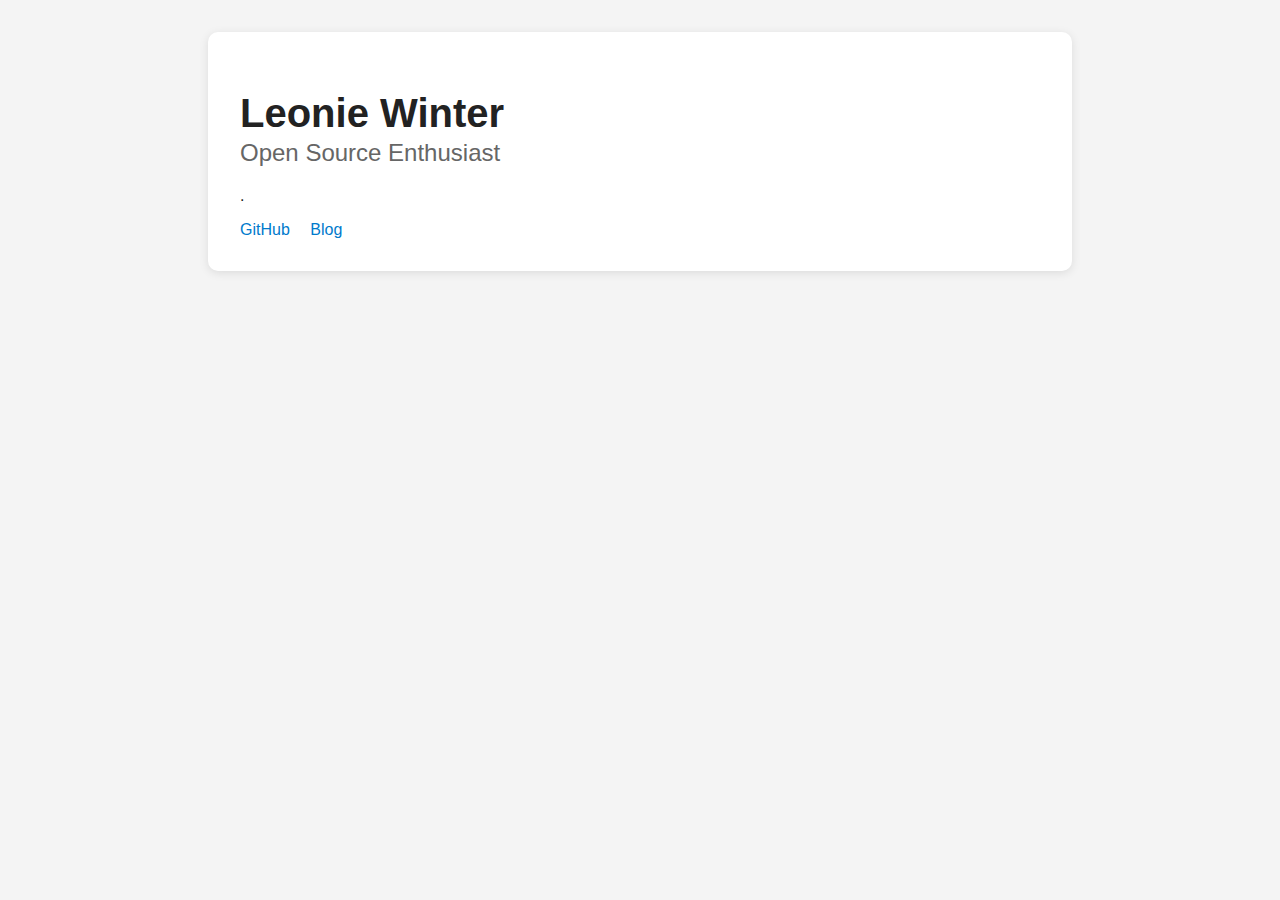
<file: index.html>
<!DOCTYPE html>
<html lang="en">
<head>
  <meta charset="UTF-8" />
  <meta name="viewport" content="width=device-width, initial-scale=1.0"/>
  <title>Leonie Winter</title>
  <link rel="stylesheet" href="style.css" />
</head>
<body>
  <div class="container">
    <h1>Leonie Winter</h1>
    <h2>Open Source Enthusiast </h2>

    <p>
    
    </p>

    <p>
    .
    </p>

    <div class="links">
      <a href="https://github.com/leonie-winter" target="_blank">GitHub</a>
      <a href="/blog/">Blog</a>
    </div>
  </div>
</body>
</html>
</file>
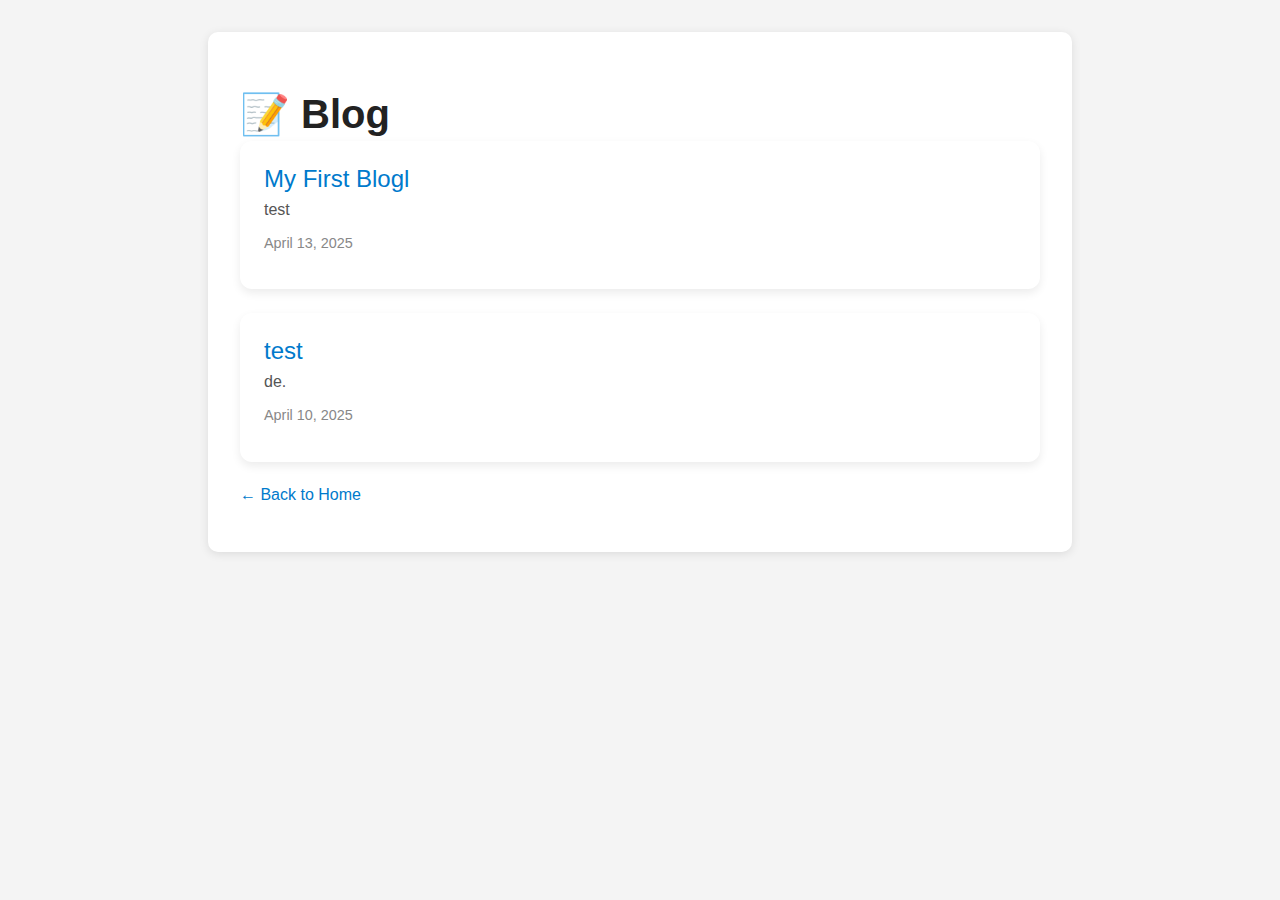
<file: blog/index.html>
<!DOCTYPE html>
<html lang="en">
<head>
  <meta charset="UTF-8" />
  <meta name="viewport" content="width=device-width, initial-scale=1.0"/>
  <title>Blog – Leonie Winter</title>
  <link rel="stylesheet" href="../style.css">
  <style>
    .post-card {
      background: #ffffff;
      padding: 1.5rem;
      margin-bottom: 1.5rem;
      border-radius: 12px;
      box-shadow: 0 4px 10px rgba(0,0,0,0.08);
      transition: transform 0.2s;
    }
    .post-card:hover {
      transform: translateY(-3px);
    }
    .post-title {
      margin: 0;
      font-size: 1.5rem;
      color: #007acc;
    }
    .post-description {
      margin: 0.5rem 0 1rem;
      color: #555;
    }
    .post-date {
      font-size: 0.9rem;
      color: #888;
    }
  </style>
</head>
<body>
  <div class="container">
    <h1>📝 Blog</h1>

    <div class="post-card">
      <h2 class="post-title"><a href="first-post.html">My First Blogl</a></h2>
      <p class="post-description">
       test
      </p>
      <p class="post-date">April 13, 2025</p>
    </div>

    <div class="post-card">
      <h2 class="post-title"><a href="riscv-dev-env.html">test</a></h2>
      <p class="post-description">
       de.
      </p>
      <p class="post-date">April 10, 2025</p>
    </div>

    <p><a href="/">← Back to Home</a></p>
  </div>
</body>
</html>
</file>
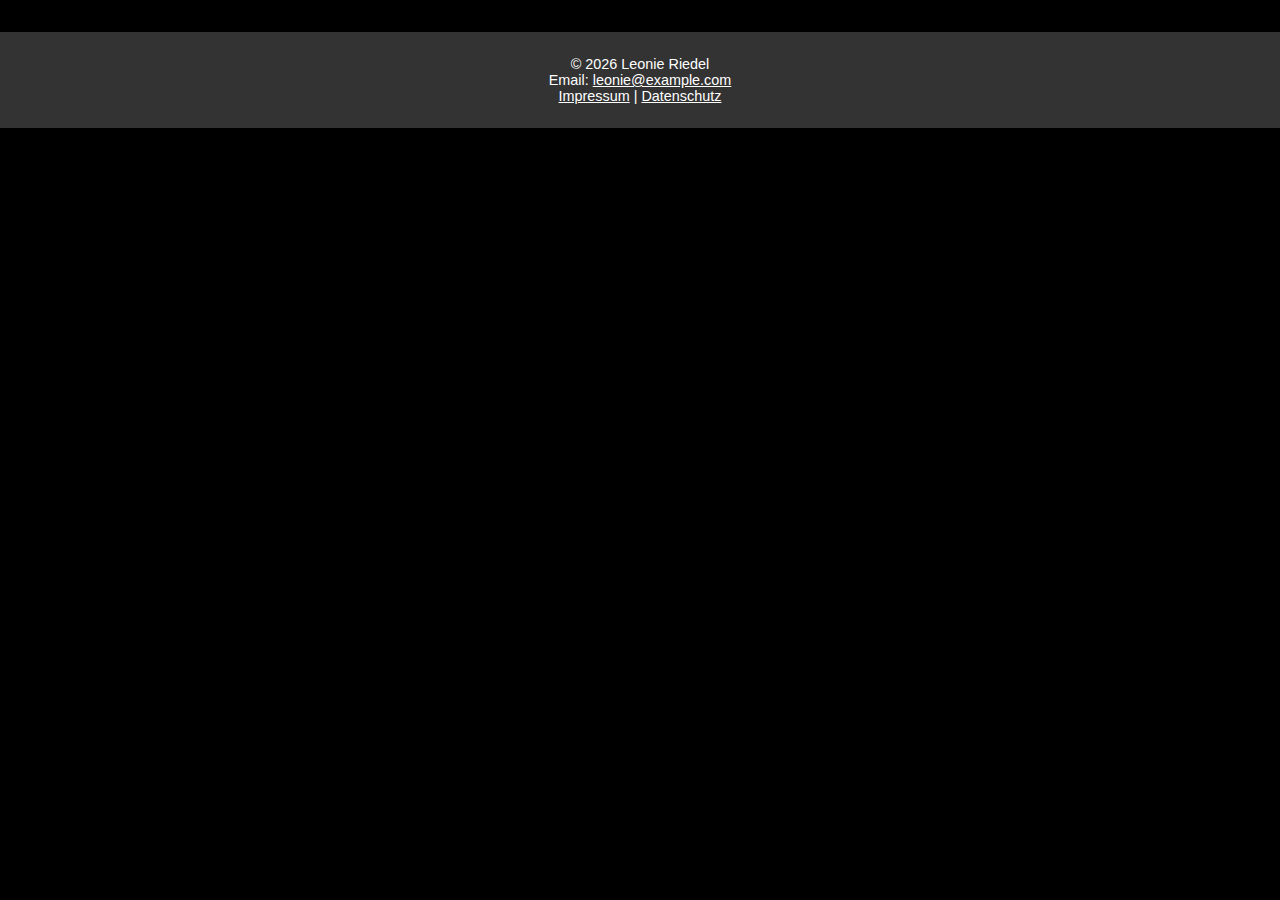
<file: templates/footer.html>
<!DOCTYPE html>
<html lang="en">
<head>
    <meta charset="UTF-8">
    <meta name="viewport" content="width=device-width, initial-scale=1.0">
    <title>Footer Template</title>
     <link rel="stylesheet" href="../stylesheet.css">
</head>
<body>
    <footer class="site-footer">
  <div class="footer-content">
    <p>&copy; 2026 Leonie Riedel</p>
    <p>Email: <a href="mailto:leonie@example.com">leonie@example.com</a></p>
    <p>
      <a href="impressum.html">Impressum</a> | 
      <a href="privacy.html">Datenschutz</a>
    </p>
  </div>
</footer>
</body>
</html>
</file>
<file: style.css>
body {
    font-family: 'Segoe UI', sans-serif;
    margin: 0;
    padding: 2rem;
    background: #f4f4f4;
    color: #222;
  }
  
  .container {
    max-width: 800px;
    margin: auto;
    background: white;
    padding: 2rem;
    border-radius: 10px;
    box-shadow: 0 2px 10px rgba(0,0,0,0.1);
  }
  
  h1 {
    font-size: 2.5rem;
    margin-bottom: 0.2rem;
  }
  
  h2 {
    color: #666;
    font-weight: normal;
    margin-top: 0;
  }
  
  a {
    color: #007acc;
    text-decoration: none;
  }
  
  a:hover {
    text-decoration: underline;
  }
  
  .links {
    margin-top: 1rem;
  }
  
  .links a {
    margin-right: 1rem;
  }
</file>
<file: stylesheet.css>
* {
  margin: 0;
  padding: 0;
  box-sizing: border-box;
}
body {
  font-family: sans-serif;
  background-color: black;
  color: white;
}
.site-header {
  width: 100%;
  position: fixed;
  top: 0;
  left: 0;
  z-index: 10;
  background-color: #181a1b;
  color: white;
}
.nav {
  max-width: 1200px;
  margin: 0 auto;
  padding: 1.2rem 2rem;

  display: flex;
  justify-content: space-between;
  align-items: center;
}
.logo {
  font-size: 1.2rem;
  font-weight: 600;
}
.nav-links {
  list-style: none;
  display: flex;
  gap: 2rem;
}
.nav-links a {
  text-decoration: none;
  color: white;
  font-size: 0.95rem;
  position: relative;
}
.nav-links a::after {
  content: "";
  position: absolute;
  bottom: -4px;
  left: 0;
  width: 0;
  height: 2px;
  background: white;
  transition: width 0.2s ease;
}
.nav-links a:hover::after {
  width: 100%;
}
main {
  padding-top: 80px;
}
.projects {
  display: flex;
  flex-wrap: wrap;
  gap: 20px;
  margin: 2rem 10px;
  justify-content: center;
  align-items: stretch;
}
.project {
  flex: 1 1 calc(33.333% - 20px);
  box-sizing: border-box;
  display: flex;
  flex-direction: column;
}
.project img {
  width: 100%;
  height: 300px;
  object-fit: cover;
  display: block;
  border-radius: 8px;
}
@media (max-width: 768px) {
  .project {
    flex: 1 1 100%;
  }
}
.site-footer {
  background-color: #333;
  color: white;
  text-align: center;
  padding: 1.5rem 1rem;
  margin-top: 2rem;
  font-size: 0.9rem;
}
.site-footer a {
  color: #fff;
  text-decoration: underline;
}
.site-footer a:hover {
  color: #aaa;
}
.TitleCard {
  text-align: center;
  width: 100%;
}
.project-text {
  min-height: 80px;
}
ul {
  margin-left: 3vw;
}
.hero {
  margin-top: 80px;
  width: 100vw;
  height: 75vh;
  background-image: url("images/crow.jpg");
  background-size: cover;
  background-position: center;
  background-repeat: no-repeat;
}

/*test*/
</file>
